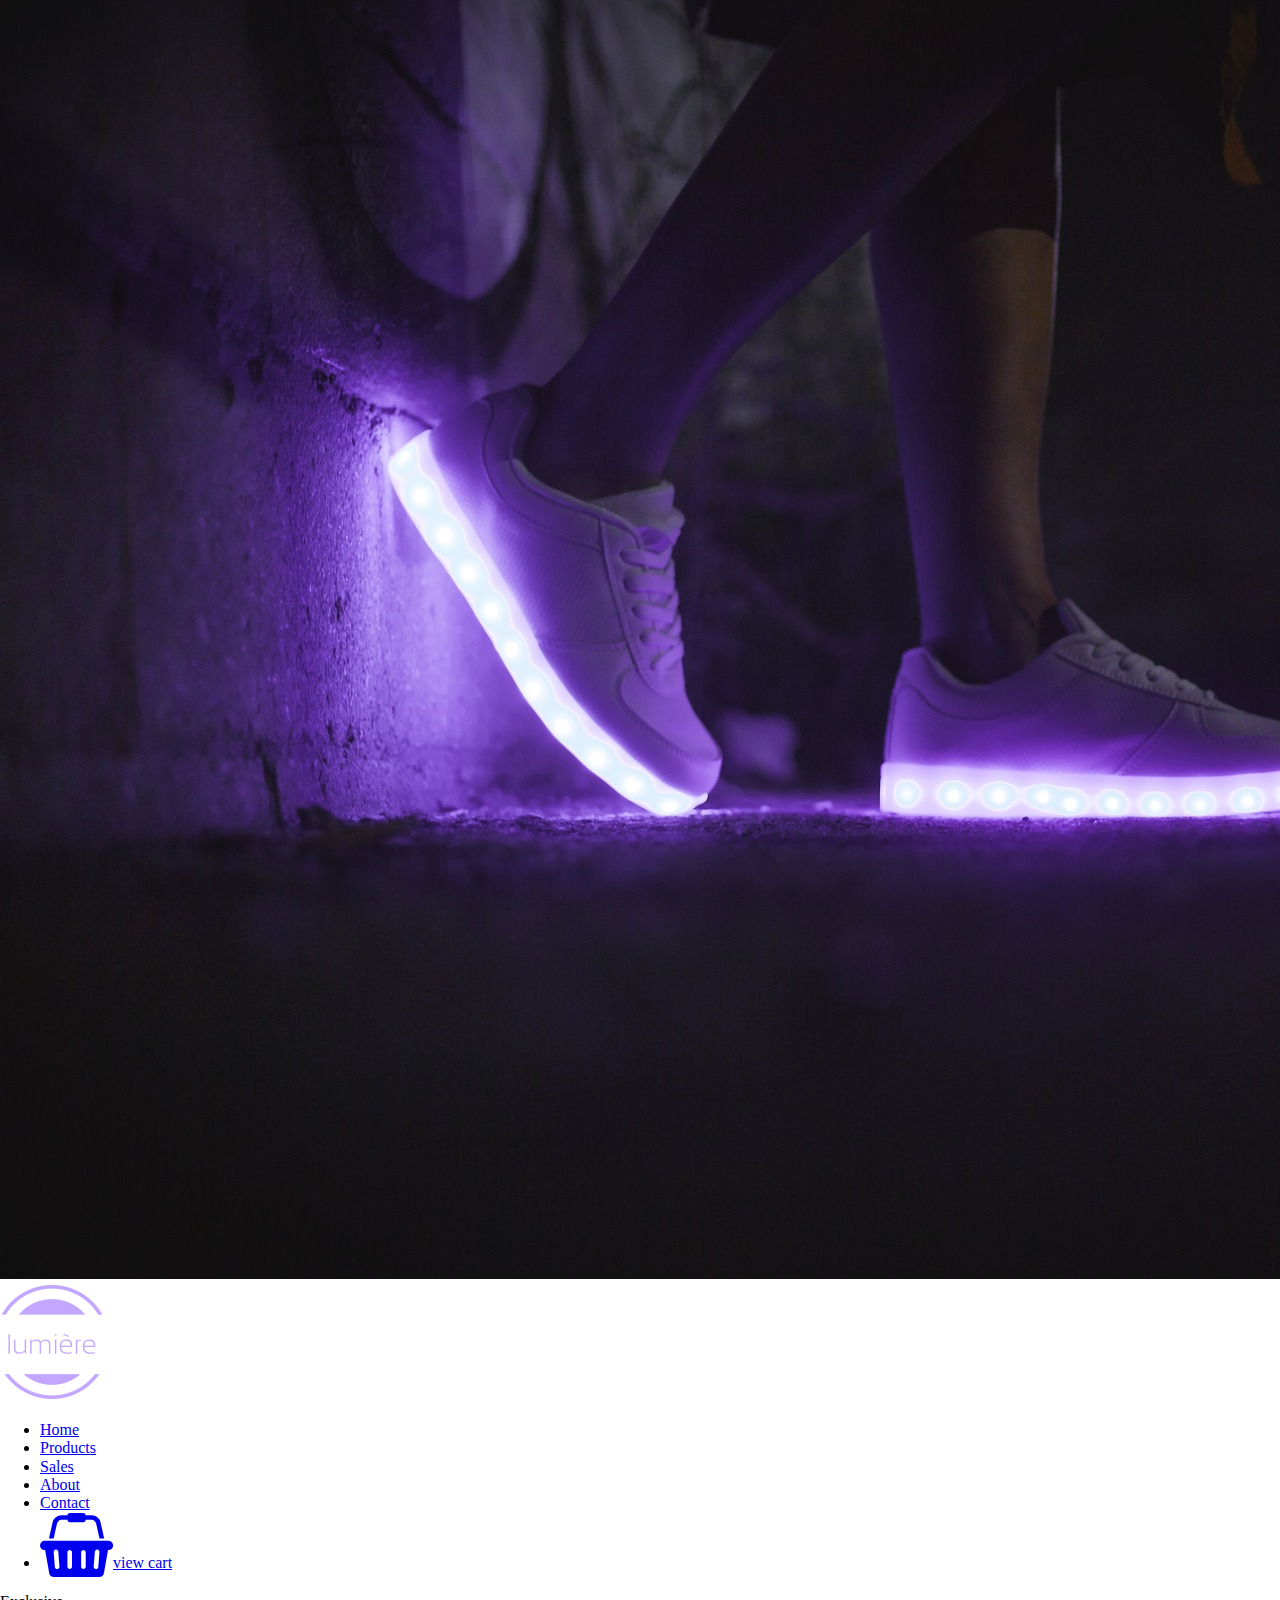
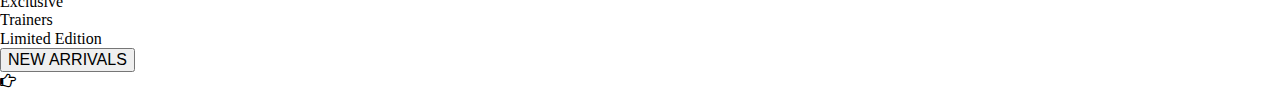
<file: Case_Study/skeleton.html>
<!DOCTYPE html>

<html lang="en">

<head>

    <title>Online E-Commerce Shop</title>
    <meta charset="utf-8">

    <link href="https://fonts.googleapis.com/css?family=Mukta" rel="stylesheet">

    <link href="https://maxcdn.bootstrapcdn.com/font-awesome/4.7.0/css/font-awesome.min.css" rel="stylesheet" integrity="sha384-wvfXpqpZZVQGK6TAh5PVlGOfQNHSoD2xbE+QkPxCAFlNEevoEH3Sl0sibVcOQVnN" crossorigin="anonymous">

    <link rel="stylesheet" type="text/css" href="css/normalize.css">

    <link rel="stylesheet" type="text/css" href="css/myCSS.css">

</head>




<body>

    <!-- HOME SECTION  ============================================================================================================================= -->

    <section>
        <header>
            <div>
                <img src="img/trainerHomePage.jpg" alt="Homepage background image">
            </div>

            <div>
                <img src="img/logo.png" alt="The company logo">
            </div>

            <!-- NAVIGATION SECTION ================================================================================================================ -->

            <div>
                <nav>
                    <ul>
                        <li> <a href="#home">Home</a> </li>
                        <li> <a href="#products">Products</a> </li>
                        <li> <a href="#sales">Sales</a> </li>
                        <li> <a href="#about">About</a> </li>
                        <li> <a href="#contact">Contact</a> </li>
                        <li> <a href="#"><i class="fa fa-shopping-basket fa-4x" aria-hidden="true"></i>view cart</a> </li>
                    </ul>
                </nav>
            </div>

            <!-- NAVIGATION SECTION ENDS ================================================================================================================ -->

            <div>Exclusive<br> Trainers</div>
            <div>Limited Edition</div>
            <div>
                <a href="#products"><button>NEW ARRIVALS<br></button></a>
            </div>
            <div><i class="fa fa-hand-o-right" aria-hidden="true"></i>
            </div>
        </header>
    </section>

    <!-- HOME SECTION ENDS ============================================================================================================================= -->

    <script src="js/myJS.js">


    </script>

</body>

</html>
</file>
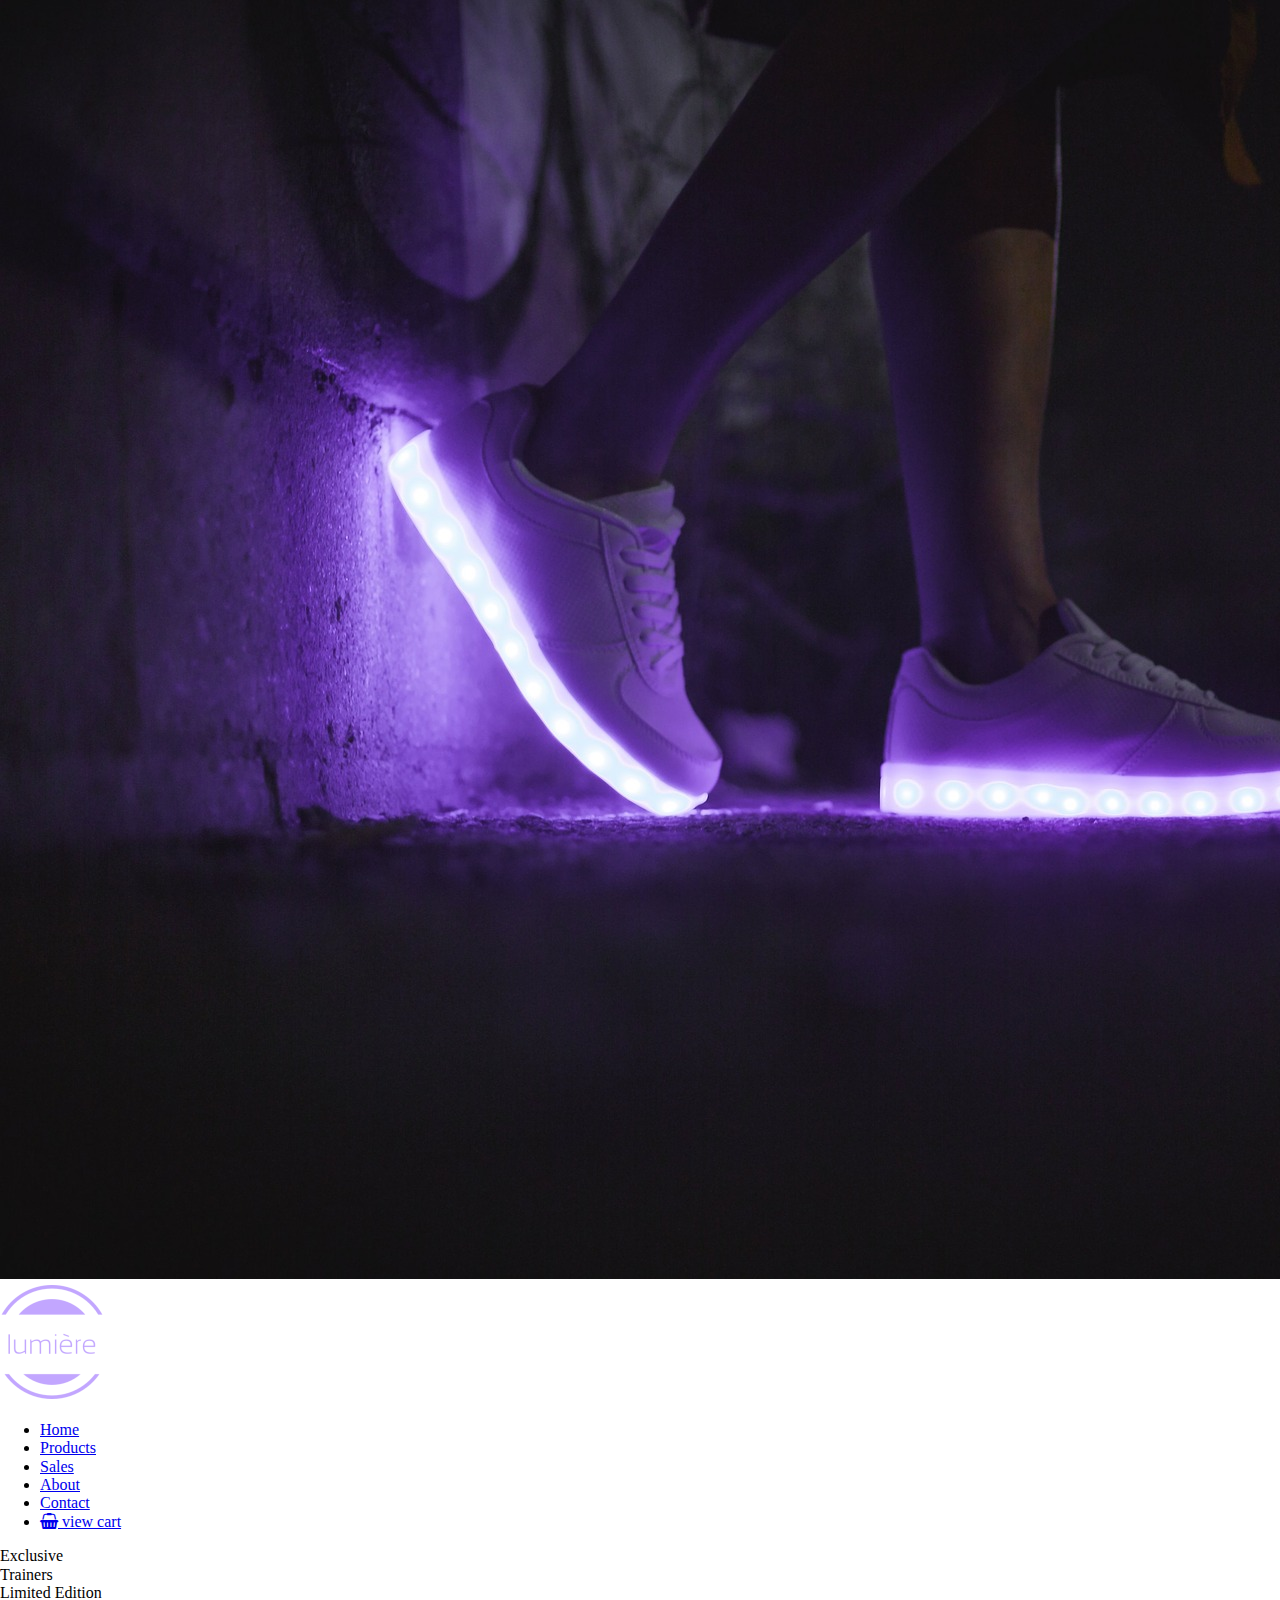
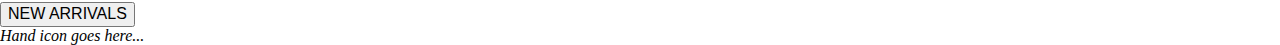
<file: Case-Study-master/Case_Study/skeleton.html>
<!DOCTYPE html>

<html lang="en">

	<head>
		<title>Online E-Commerce Shop</title>

		<meta charset="utf-8">

		<link href="https://fonts.googleapis.com/css?family=Mukta" rel="stylesheet">

		<link rel="stylesheet" type="text/css" href="https://maxcdn.bootstrapcdn.com/font-awesome/4.7.0/css/font-awesome.min.css">

		<link rel="stylesheet" type="text/css" href="css/normalize.css">

		<link rel="stylesheet" type="text/css" href="css/myCSS.css">

		<!--<link rel="stylesheet" type="text/css" href="css/html5reset-1.6.1.css">-->

	</head>


	<body>

		<!-- HOME SECTION ================================================== -->


		<section>
			<header>

				<div>
					<img src="img/trainerHomePage.jpg" alt="Homepage background image" />

				<div>
					<img src="img/logo.png" alt="The company logo" />
				</div>

		<!-- NAVIGATION SECTION =========================================== -->

				<div>
					<nav>
						<ul>
							<li><a href="#home">Home</a></li>
							<li><a href="#products">Products</a></li>
							<li><a href="#sales">Sales</a></li>
							<li><a href="#about">About</a></li>
							<li><a href="#contact">Contact</a></li>
							<li><a href="#"><i class="fa fa-shopping-basket" aria-hidden="true"></i> view cart</a></li>
						</ul>
					</nav>
				</div>

		<!-- NAVIGATION SECTION ENDS ==================================== -->

				<div>Exclusive<br> Trainers</div>
				<div>Limited Edition</div>
				<div>
					<a href="#products"><button>NEW ARRIVALS<br>
					</button></a>
				</div>
				<div><i>Hand icon goes here...</i></div>

				</div>
			</header>
		</section>

		<!-- HOME SECTION ENDS ========================================= -->





		<script src="js/myJS.js"></script>
	</body>

</html>
</file>
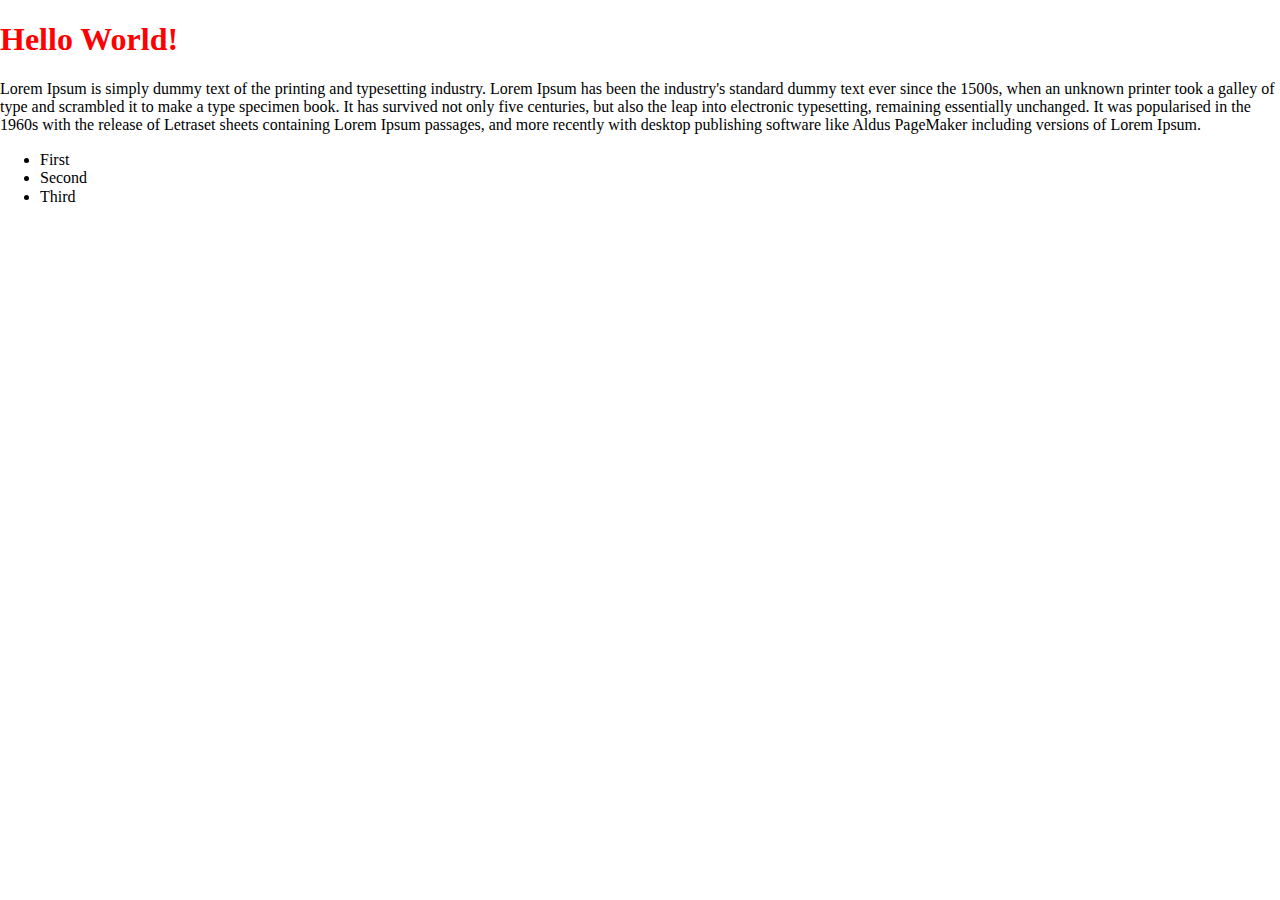
<file: Case_Study/Bare Skeleton/skeleton.html>
<!DOCTYPE html>

<html lang="en">

<head>
    <title>Online E-Commerce Shop</title>

    <meta charset="utf-8">

    <link rel="stylesheet" type="text/css" href="css/myCSS.css">

    <link rel="stylesheet" type="text/css" href="css/normalize.css">
    <!--    <link rel="stylesheet" type="text/css" href="css/html5reset-1.6.1.css">-->


</head>




<body>
    <h1>Hello World!</h1>

    <p>Lorem Ipsum is simply dummy text of the printing and typesetting industry. Lorem Ipsum has been the industry's standard dummy text ever since the 1500s, when an unknown printer took a galley of type and scrambled it to make a type specimen book. It has survived not only five centuries, but also the leap into electronic typesetting, remaining essentially unchanged. It was popularised in the 1960s with the release of Letraset sheets containing Lorem Ipsum passages, and more recently with desktop publishing software like Aldus PageMaker including versions of Lorem Ipsum.</p>

    <ul>
        <li>First</li>
        <li>Second</li>
        <li>Third</li>

    </ul>


    <script src="js/myJS.js">


    </script>

</body>

</html>
</file>
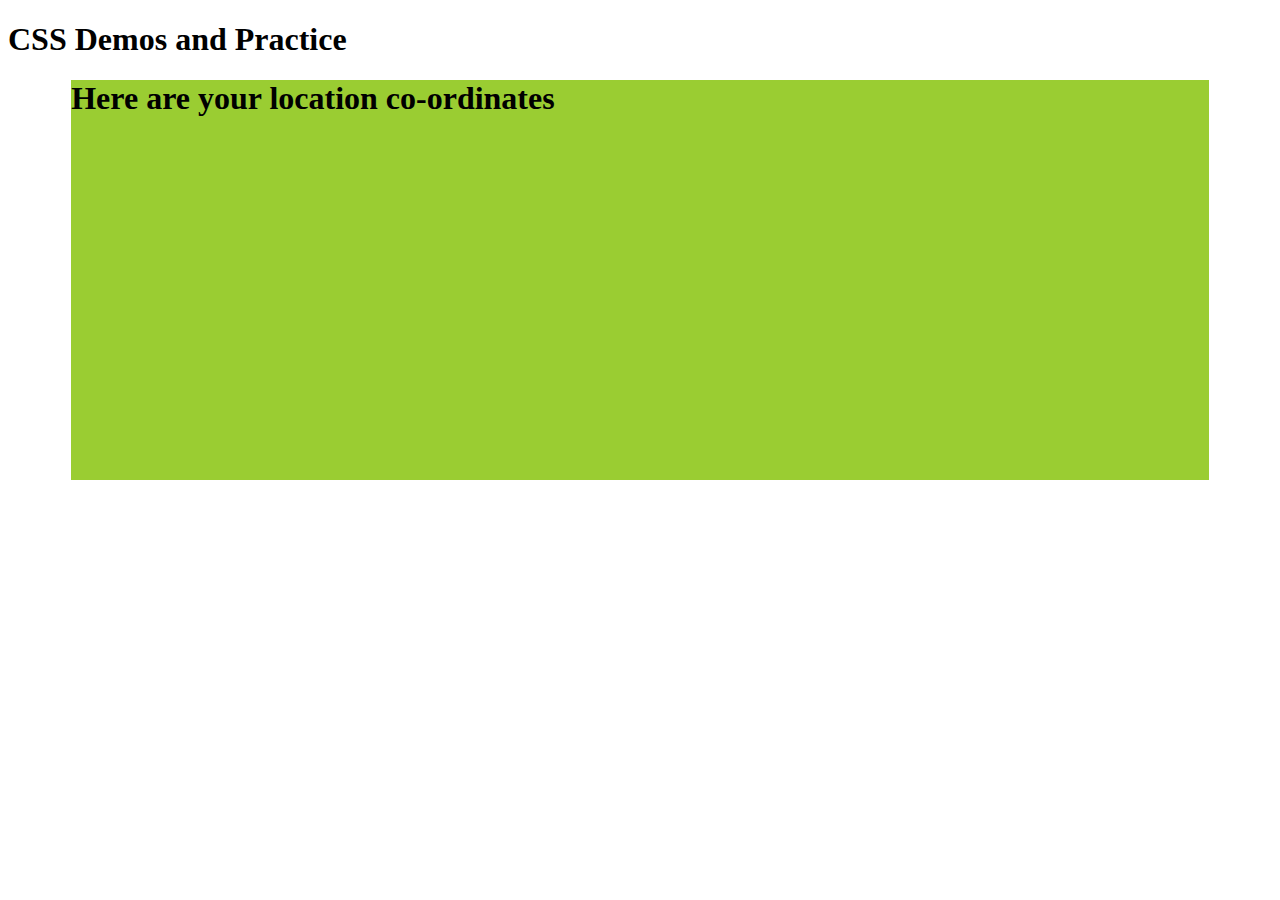
<file: Day3/Case_Study/demoGeo.html>
<!DOCTYPE html>

<html lang="en">

<head>

    <title>Online E-Commerce Shop</title>

    <style>
        .mainC {


            background-color: yellowgreen;
            width: 90%;
            height: 400px;
            margin: 0 auto;
            position: relative;

        }

        .firstC {
            background-color: blue;
            width: 120%;
            height: 50px;
            position: absolute;
            /* you can not float anything if you make position: absolute; , try not to use float a lot */
            /*float: right;*/
            top: 0;
            left: 0%;
            z-index: 2;
            display: none;
        }

        .secondC {
            background-color: red;
            width: 30%;
            height: 50px;
            position: absolute;
            top: 0;
            left: 0%;
            z-index: 3;
            display: none;


        }

        .secondC a {
            /* MN: text-decoration: none; removes the ugly hyperlink underscores and styles (90s style not in style no more) */
            text-decoration: none;
            color: white;
            font-size: 2em;
            /* MN: changes scroll thingie from pointer to hand */
            cursor: pointer;

        }

        @media screen and (min-width: 768px) {

            .firstC {
                /* i set .firstC to display: none; and it changes AS SOON AS the width is 768px, this media query kicks in and displays .firstC as a block. */
                display: block;
            }

        }
    </style>

</head>

<body>

    <h1> CSS Demos and Practice</h1>

    <div class="mainC">

        <h1>Here are your location co-ordinates</h1>
        <div id="location"></div>

    </div>

    <script>

        function displayLocation(position) {

            var latitude = position.coords.latitude;

            var longitude = position.coords.longitude;

            var pLocation = document.getElementById("location");
            pLocation.innerHTML += latitude + ", " + longitude + "<br>";

        }

        window.onload = function() {

            if (navigator.geolocation) {

                navigator.geolocation.getCurrentPosition(displayLocation);

            } else {

                alert("Sorry, this browser doesn't support Geolocation!");

            }

        }
    </script>


</body>

</html>
</file>
<file: Case_Study/css/myCSS.css>
h1 {
    color:red;
    font-family: 'Mukta', sans-serif;
}
</file>
<file: Case-Study-master/Case_Study/css/myCSS.css>
h1 {

	color: red;
	font-family: 'Mukta', sans-serif;
}

.fa-bomb {

	color: red;
}
</file>
<file: Case_Study/Bare Skeleton/css/myCSS.css>
h1 {
    color:red
</file>
